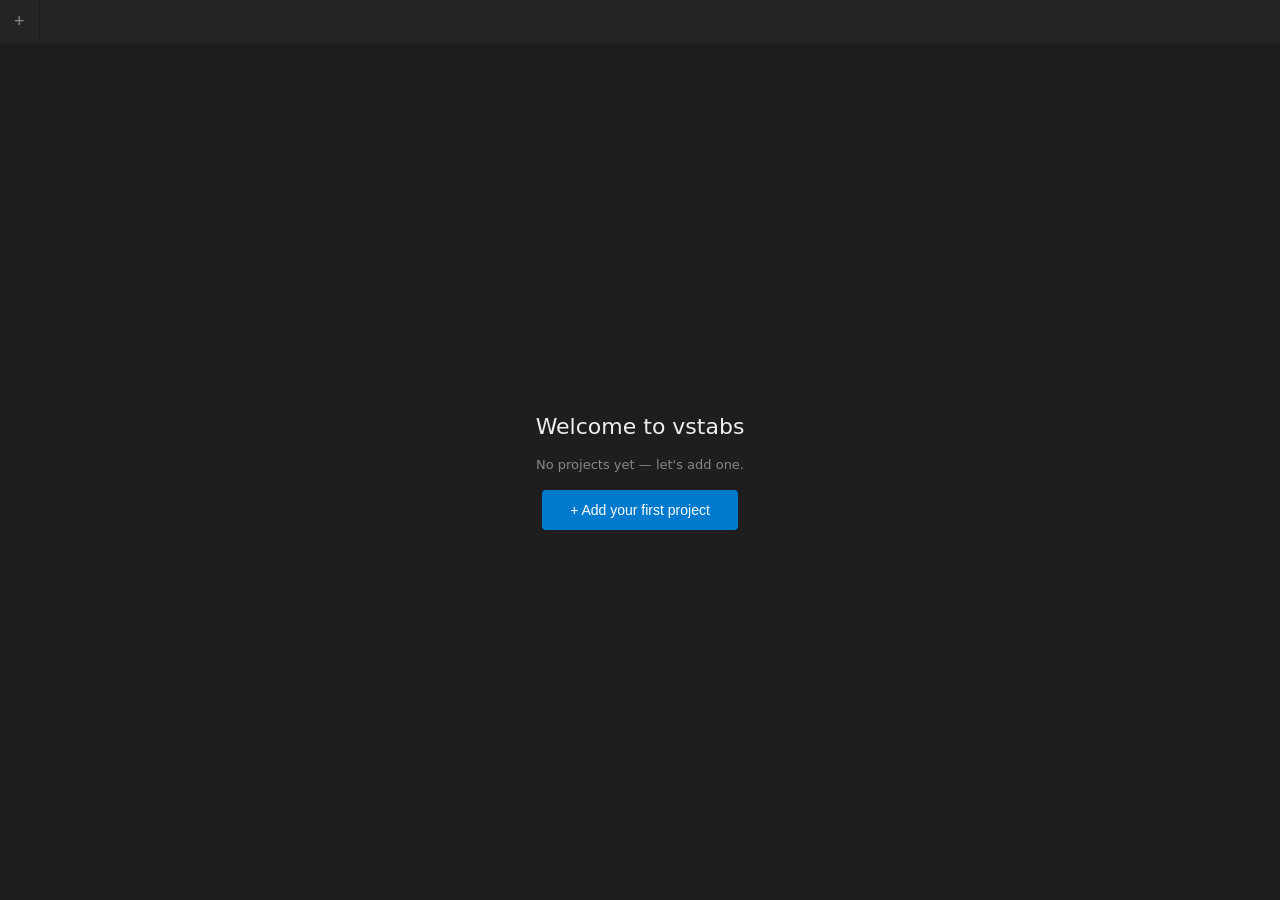
<file: ui/index.html>
<!DOCTYPE html>
<html lang="ko">
<head>
<meta charset="UTF-8">
<title>vstabs</title>
<link rel="stylesheet" href="styles.css">
</head>
<body>

<nav id="tabbar"></nav>

<main id="content">
  <div id="empty-state">
    <h2>Welcome to vstabs</h2>
    <p>No projects yet — let's add one.</p>
    <button id="empty-cta" class="cta">+ Add your first project</button>
  </div>
</main>

<!-- Project add/edit modal -->
<div id="modal-overlay" class="modal-overlay hidden" data-mode="add">
  <div class="modal" role="dialog" aria-labelledby="modal-title">
    <h3 id="modal-title">Add project</h3>

    <div class="row">
      <div class="grow">
        <label>Name</label>
        <input id="f-name" type="text" placeholder="my-project" maxlength="40" />
      </div>
      <div style="flex: 0 0 80px;">
        <label>Icon</label>
        <input id="f-icon" type="text" placeholder="📁" maxlength="4" />
      </div>
    </div>

    <label>Environment</label>
    <div class="env-radio" id="f-env">
      <label data-env="local">Local</label>
      <label data-env="wsl" class="active">WSL</label>
      <label data-env="ssh">SSH</label>
    </div>

    <div id="f-conditional-wsl" class="conditional">
      <label>WSL distro</label>
      <select id="f-wsl-distro"></select>
      <div class="hint">populated from <code>wsl -l --quiet</code></div>
    </div>

    <div id="f-conditional-ssh" class="conditional hidden">
      <label>SSH host</label>
      <input id="f-ssh-host" type="text" list="f-ssh-aliases" placeholder="my-remote-host" />
      <datalist id="f-ssh-aliases"></datalist>
      <div class="hint">suggestions from <code>~/.ssh/config</code> Host aliases — also accepts new names</div>
    </div>

    <p class="folder-hint">📁 Folder is opened from inside VS Code itself
      (File → Open Folder). This tab launches an empty editor window — vstabs
      remembers each tab's last-opened folder per <code>--user-data-dir</code>.
    </p>

    <div id="modal-error" class="error hidden"></div>

    <div class="actions">
      <button id="modal-cancel">Cancel</button>
      <button id="modal-submit" class="primary">Add</button>
    </div>
  </div>
</div>

<!-- Context menu (tab right-click) -->
<div id="ctx-menu" class="ctx-menu hidden">
  <div class="item" data-action="edit">📝 Edit project…</div>
  <div class="item" data-action="move-left">↑ Move left</div>
  <div class="item" data-action="move-right">↓ Move right</div>
  <div class="sep"></div>
  <div class="item danger" data-action="remove">🗑 Remove project</div>
</div>

<!-- Confirm dialog (used for remove) -->
<div id="confirm-overlay" class="modal-overlay hidden">
  <div class="modal" role="alertdialog">
    <h3 id="confirm-title">Confirm</h3>
    <p id="confirm-message" class="confirm-message"></p>
    <div class="actions">
      <button id="confirm-cancel">Cancel</button>
      <button id="confirm-ok" class="primary danger-btn">Remove</button>
    </div>
  </div>
</div>

<script src="app.js"></script>
</body>
</html>
</file>
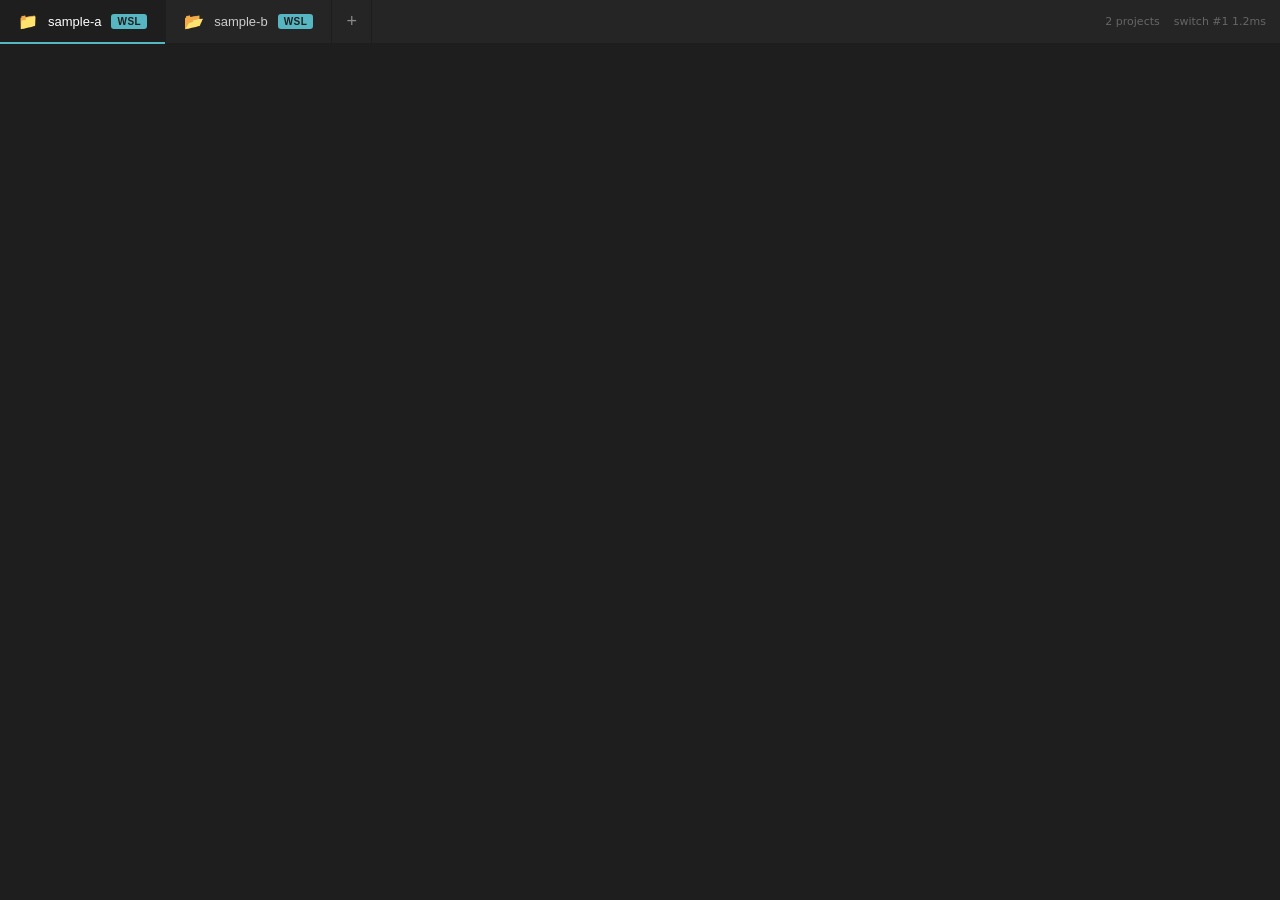
<file: spike/v0.1-iframe-tab/index.html>
<!DOCTYPE html>
<html lang="ko">
<head>
<meta charset="UTF-8">
<title>vstabs</title>
<style>
  * { margin: 0; padding: 0; box-sizing: border-box; }
  body {
    display: flex; flex-direction: column; height: 100vh;
    font-family: 'Segoe UI', -apple-system, system-ui, sans-serif;
    background: #1e1e1e;
  }
  #tabbar {
    display: flex; height: 44px; background: #252526; color: #cccccc;
    align-items: stretch; border-bottom: 1px solid #1e1e1e;
    flex-shrink: 0; user-select: none;
  }
  #tabbar .tab {
    background: transparent; border: none; color: inherit;
    padding: 0 18px; cursor: pointer; font-size: 13px;
    border-right: 1px solid #1e1e1e;
    display: flex; align-items: center; gap: 10px;
    transition: background 0.05s;
    position: relative;
  }
  #tabbar .tab:hover { background: #2a2d2e; }
  #tabbar .tab.active {
    background: #1e1e1e; color: #ffffff;
  }
  #tabbar .tab.active::after {
    content: ""; position: absolute; left: 0; right: 0; bottom: -1px;
    height: 2px; background: var(--env-color, #007acc);
  }
  #tabbar .tab .icon { font-size: 16px; }
  #tabbar .tab .name { font-weight: 500; }
  #tabbar .tab .env-tag {
    font-size: 10px; padding: 2px 6px; border-radius: 3px;
    background: var(--env-color, #555); color: #1e1e1e;
    font-weight: 600; letter-spacing: 0.5px;
  }
  #tabbar .add {
    background: transparent; border: none; color: #888; cursor: pointer;
    padding: 0 14px; font-size: 18px;
    border-right: 1px solid #1e1e1e;
  }
  #tabbar .add:hover { background: #2a2d2e; color: #ccc; }
  #tabbar .spacer { flex: 1; }
  #tabbar .meta {
    display: flex; align-items: center; padding: 0 14px;
    color: #666; font-size: 11px; gap: 14px;
  }
  #content { flex: 1; position: relative; background: #1e1e1e; }
  iframe {
    position: absolute; inset: 0; width: 100%; height: 100%;
    border: none; display: none;
  }
  iframe.active { display: block; }
  #empty-state {
    position: absolute; inset: 0;
    display: none; align-items: center; justify-content: center;
    color: #888; font-size: 14px;
  }
  #empty-state.show { display: flex; }
</style>
<script src="projects.js"></script>
</head>
<body>
<nav id="tabbar"></nav>
<main id="content">
  <div id="empty-state">No project selected</div>
</main>
<script>
  const tabbar = document.getElementById('tabbar');
  const content = document.getElementById('content');

  // ---- Build tabs and iframes from PROJECTS registry ------------------------
  const tabEls = {};
  const iframeEls = {};
  let activeId = null;
  let switchCount = 0;
  let lastSwitchMs = 0;

  function envColor(env) {
    return (typeof ENV_COLORS !== 'undefined' && ENV_COLORS[env]) || '#888';
  }

  function buildFaviconDataUrl(emoji) {
    const svg =
      `<svg xmlns="http://www.w3.org/2000/svg" viewBox="0 0 100 100">` +
      `<text x="50" y="55" text-anchor="middle" dominant-baseline="middle" font-size="80">${emoji}</text>` +
      `</svg>`;
    return 'data:image/svg+xml;utf8,' + encodeURIComponent(svg);
  }

  function setFavicon(emoji) {
    let link = document.querySelector("link[rel~='icon']");
    if (!link) {
      link = document.createElement('link');
      link.rel = 'icon';
      document.head.appendChild(link);
    }
    link.type = 'image/svg+xml';
    link.href = buildFaviconDataUrl(emoji);
  }

  function activate(id) {
    if (!id || !tabEls[id]) return;
    const t0 = performance.now();
    Object.entries(tabEls).forEach(([k, el]) => el.classList.toggle('active', k === id));
    Object.entries(iframeEls).forEach(([k, el]) => el.classList.toggle('active', k === id));
    activeId = id;
    const proj = PROJECTS.find(p => p.id === id);
    if (proj) {
      // Browser tab title — this is what shows in OS taskbar / Chrome tab bar
      document.title = `${proj.icon} ${proj.name} — vstabs`;
      setFavicon(proj.icon);
    }
    const t1 = performance.now();
    switchCount++;
    lastSwitchMs = t1 - t0;
    renderMeta();
  }

  function renderMeta() {
    const meta = tabbar.querySelector('.meta');
    if (!meta) return;
    const total = PROJECTS.length;
    meta.innerHTML =
      `<span>${total} project${total === 1 ? '' : 's'}</span>` +
      `<span>switch #${switchCount} ${lastSwitchMs.toFixed(1)}ms</span>`;
  }

  function buildTabbar() {
    PROJECTS.forEach(proj => {
      const tab = document.createElement('button');
      tab.className = 'tab';
      tab.style.setProperty('--env-color', envColor(proj.env));
      tab.dataset.id = proj.id;
      tab.innerHTML =
        `<span class="icon">${proj.icon}</span>` +
        `<span class="name">${proj.name}</span>` +
        `<span class="env-tag">${proj.env.toUpperCase()}</span>`;
      tab.addEventListener('click', () => activate(proj.id));
      tabbar.appendChild(tab);
      tabEls[proj.id] = tab;

      const iframe = document.createElement('iframe');
      iframe.dataset.id = proj.id;
      iframe.src = `http://127.0.0.1:${proj.port}/?folder=${encodeURIComponent(proj.folder)}`;
      content.appendChild(iframe);
      iframeEls[proj.id] = iframe;
    });

    // "+" button (placeholder for v0.1 add-project UI)
    const addBtn = document.createElement('button');
    addBtn.className = 'add';
    addBtn.title = 'Add project';
    addBtn.textContent = '+';
    addBtn.addEventListener('click', () => {
      alert(
        'Add-project UI is v0.1 work.\n\n' +
        'For the spike, edit projects.js and reload (Ctrl+R).\n\n' +
        'Production model: form to enter name + env + folder + port,\n' +
        'then writes to %APPDATA%\\vstabs\\projects.json and lazy-spawns code-server.'
      );
    });
    tabbar.appendChild(addBtn);

    const spacer = document.createElement('div');
    spacer.className = 'spacer';
    tabbar.appendChild(spacer);

    const meta = document.createElement('div');
    meta.className = 'meta';
    tabbar.appendChild(meta);
  }

  // ---- Hotkeys --------------------------------------------------------------
  // Ctrl+Alt+1..9 — direct project select (Tab inside VS Code is too hot to claim)
  window.addEventListener('keydown', (e) => {
    if (e.ctrlKey && e.altKey && /^Digit[1-9]$/.test(e.code)) {
      const n = parseInt(e.code.slice(-1), 10);
      const proj = PROJECTS[n - 1];
      if (proj) {
        activate(proj.id);
        e.preventDefault();
      }
    }
  });

  // ---- Boot -----------------------------------------------------------------
  if (typeof PROJECTS === 'undefined' || PROJECTS.length === 0) {
    document.getElementById('empty-state').classList.add('show');
    document.title = 'vstabs (no projects)';
  } else {
    buildTabbar();
    activate(PROJECTS[0].id);
  }
</script>
</body>
</html>
</file>
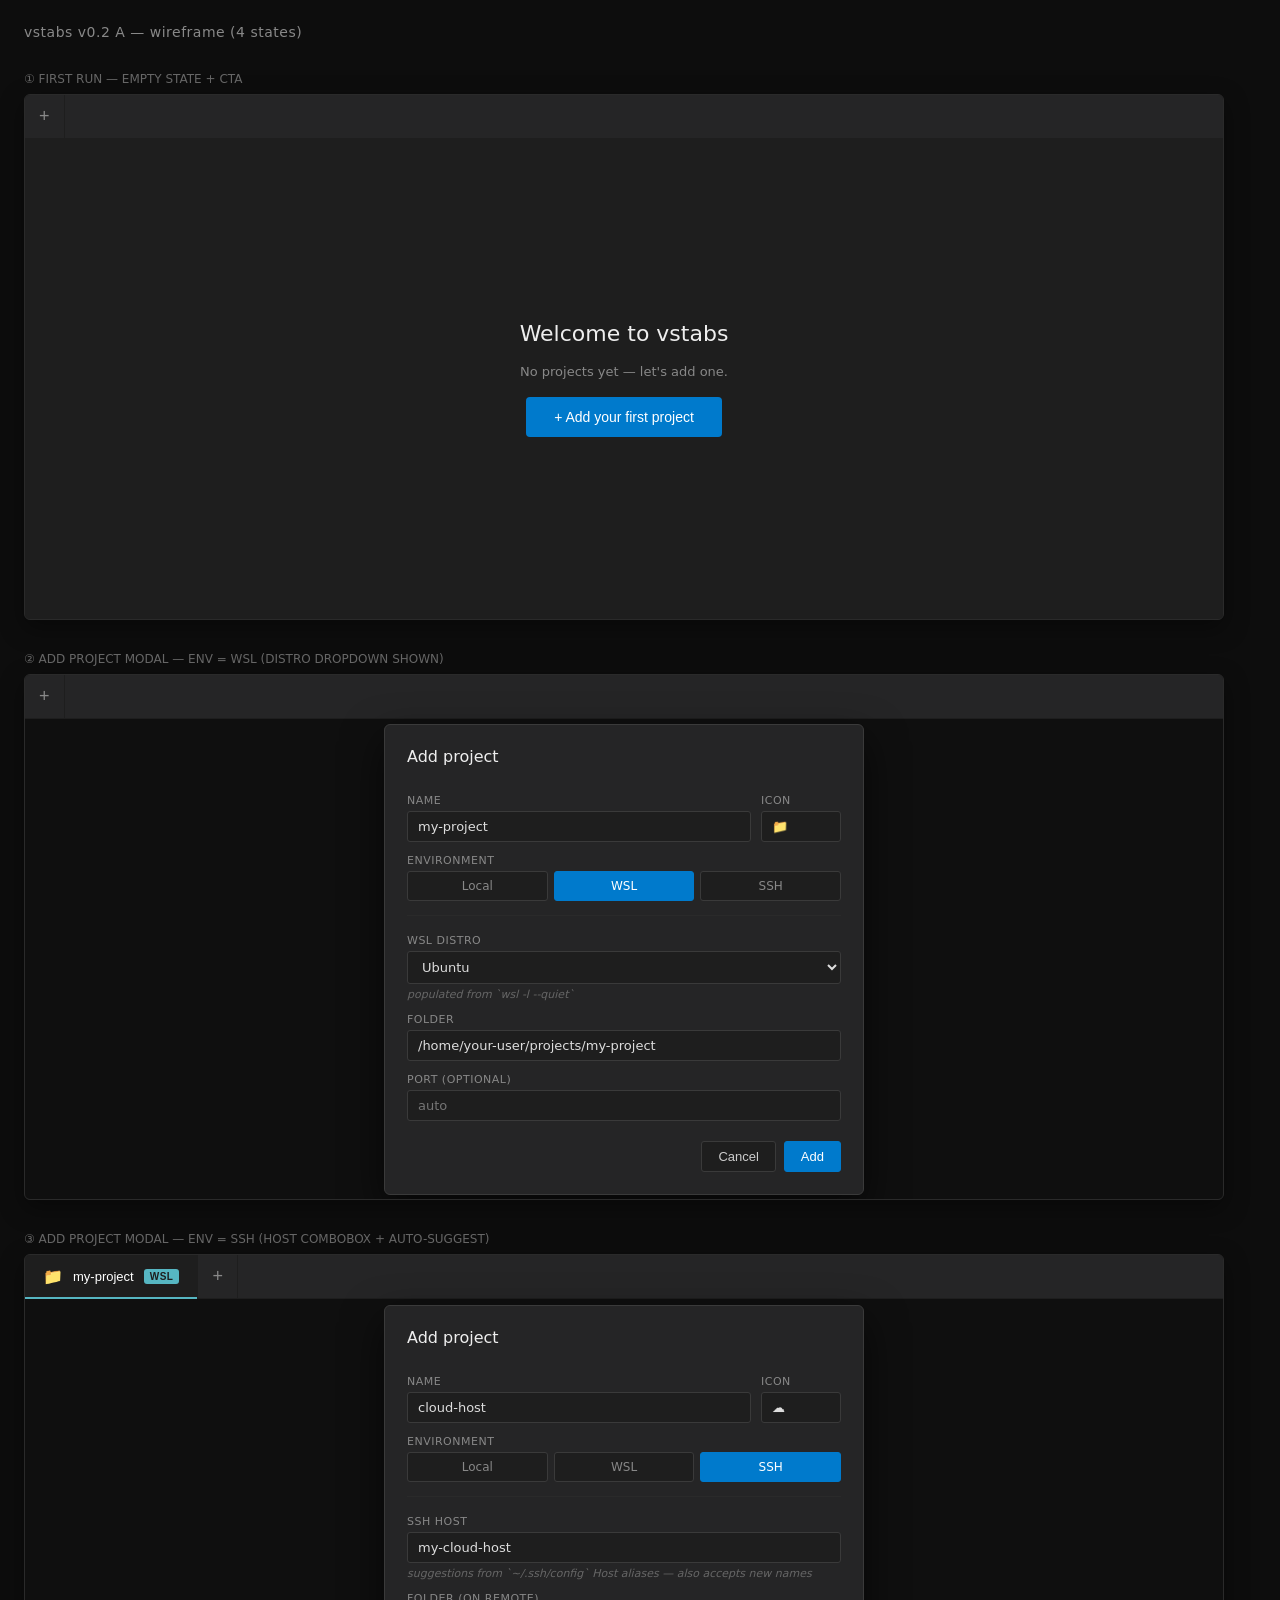
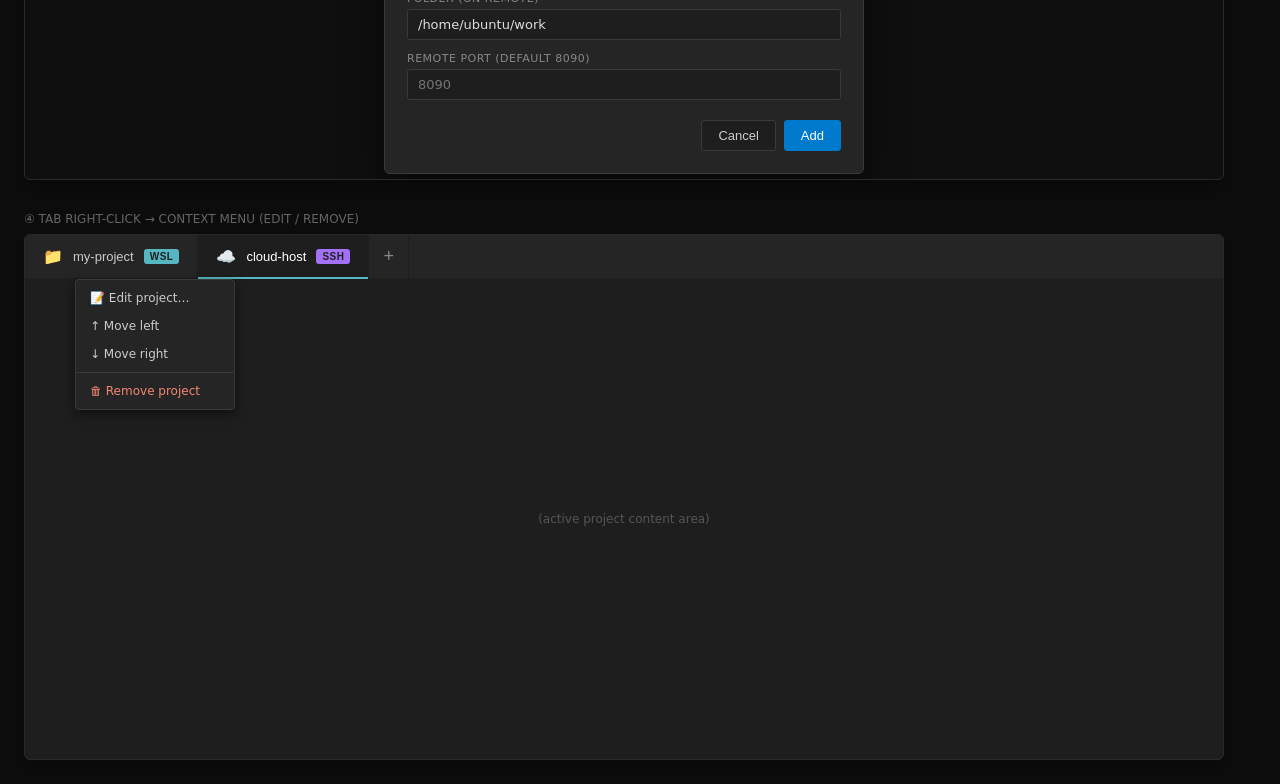
<file: docs/mockups/v0.2-a-add-project.html>
<!DOCTYPE html>
<html lang="en">
<head>
<meta charset="UTF-8">
<title>vstabs v0.2 A — wireframe</title>
<style>
  * { margin: 0; padding: 0; box-sizing: border-box; }
  body {
    background: #0d0d0d; color: #cccccc;
    font-family: 'Segoe UI', -apple-system, system-ui, sans-serif;
    padding: 24px; min-height: 100vh;
  }
  h1 { font-size: 14px; color: #888; margin-bottom: 8px; font-weight: 500; letter-spacing: 0.5px; }
  h2 { font-size: 12px; color: #666; margin: 32px 0 8px; font-weight: 400; text-transform: uppercase; }
  .frame {
    background: #1e1e1e; border: 1px solid #2a2a2a; border-radius: 6px;
    overflow: hidden; max-width: 1200px;
    box-shadow: 0 8px 24px rgba(0,0,0,0.4);
  }

  /* tab bar */
  #tabbar {
    display: flex; height: 44px; background: #252526;
    align-items: stretch; border-bottom: 1px solid #1e1e1e;
    user-select: none;
  }
  #tabbar .tab {
    background: transparent; border: none; color: #ccc;
    padding: 0 18px; cursor: pointer; font-size: 13px;
    border-right: 1px solid #1e1e1e;
    display: flex; align-items: center; gap: 10px;
    position: relative;
  }
  #tabbar .tab.active { background: #1e1e1e; color: #fff; }
  #tabbar .tab.active::after {
    content: ""; position: absolute; left: 0; right: 0; bottom: -1px;
    height: 2px; background: #56b6c2;
  }
  #tabbar .tab .icon { font-size: 16px; }
  #tabbar .tab .env-tag {
    font-size: 10px; padding: 2px 6px; border-radius: 3px;
    color: #1e1e1e; font-weight: 600; letter-spacing: 0.5px;
  }
  .env-local { background: #7cb342; }
  .env-wsl { background: #56b6c2; }
  .env-ssh { background: #a371f7; }
  #tabbar .add {
    background: transparent; border: none; color: #888; cursor: pointer;
    padding: 0 14px; font-size: 18px; border-right: 1px solid #1e1e1e;
  }

  /* content area */
  .content {
    height: 480px; background: #1e1e1e;
    display: flex; align-items: center; justify-content: center;
    color: #555; font-size: 12px;
  }

  /* empty-state */
  .empty {
    display: flex; flex-direction: column; align-items: center; gap: 18px;
    color: #ccc;
  }
  .empty h3 { font-size: 22px; font-weight: 400; color: #eee; margin: 0; }
  .empty p { font-size: 13px; color: #888; }
  .empty .cta {
    background: #007acc; color: white; border: none;
    padding: 12px 28px; font-size: 14px; border-radius: 4px;
    cursor: pointer; font-weight: 500;
  }
  .empty .cta:hover { background: #1389d6; }

  /* modal overlay */
  .modal-overlay {
    position: relative; background: rgba(0,0,0,0.5);
    height: 480px; display: flex; align-items: center; justify-content: center;
  }
  .modal {
    background: #252526; border: 1px solid #3a3a3a;
    width: 480px; padding: 22px; border-radius: 6px;
    box-shadow: 0 16px 40px rgba(0,0,0,0.6);
  }
  .modal h3 {
    color: #eee; font-size: 16px; font-weight: 500; margin-bottom: 16px;
  }
  .modal label {
    display: block; font-size: 11px; color: #888; margin-top: 12px;
    text-transform: uppercase; letter-spacing: 0.5px;
  }
  .modal input, .modal select {
    width: 100%; background: #1e1e1e; border: 1px solid #3a3a3a;
    color: #ddd; padding: 7px 10px; font-size: 13px; border-radius: 3px;
    margin-top: 4px; font-family: inherit;
  }
  .modal input:focus, .modal select:focus {
    outline: none; border-color: #007acc;
  }
  .modal .row { display: flex; gap: 10px; }
  .modal .row > div { flex: 1; }
  .modal .env-radio {
    display: flex; gap: 6px; margin-top: 4px;
  }
  .modal .env-radio label {
    flex: 1; text-align: center; padding: 7px; cursor: pointer;
    background: #1e1e1e; border: 1px solid #3a3a3a; border-radius: 3px;
    color: #888; font-size: 12px; text-transform: none; letter-spacing: 0;
    margin: 0; font-weight: 500;
  }
  .modal .env-radio label.active {
    background: #007acc; color: white; border-color: #007acc;
  }
  .modal .conditional {
    border-top: 1px solid #2a2a2a; margin-top: 14px; padding-top: 6px;
  }
  .modal .actions {
    display: flex; justify-content: flex-end; gap: 8px; margin-top: 20px;
  }
  .modal .actions button {
    padding: 7px 16px; border-radius: 3px; cursor: pointer; font-size: 13px;
    border: 1px solid #3a3a3a; background: #1e1e1e; color: #ccc;
  }
  .modal .actions button.primary {
    background: #007acc; color: white; border-color: #007acc;
  }
  .modal .hint {
    font-size: 11px; color: #666; margin-top: 4px; font-style: italic;
  }

  /* context menu */
  .ctx-pos { position: relative; }
  .ctx-menu {
    position: absolute; top: 44px; left: 50px;
    background: #252526; border: 1px solid #3a3a3a; border-radius: 4px;
    padding: 4px 0; min-width: 160px; font-size: 12px;
    box-shadow: 0 4px 12px rgba(0,0,0,0.5);
  }
  .ctx-menu .item {
    padding: 7px 14px; cursor: pointer; color: #ccc;
  }
  .ctx-menu .item:hover { background: #094771; color: white; }
  .ctx-menu .sep { height: 1px; background: #3a3a3a; margin: 4px 0; }
  .ctx-menu .danger { color: #f48771; }
</style>
</head>
<body>

<h1>vstabs v0.2 A — wireframe (4 states)</h1>

<h2>① First run — empty state + CTA</h2>
<div class="frame">
  <nav id="tabbar">
    <button class="add">+</button>
  </nav>
  <div class="content">
    <div class="empty">
      <h3>Welcome to vstabs</h3>
      <p>No projects yet — let's add one.</p>
      <button class="cta">+ Add your first project</button>
    </div>
  </div>
</div>

<h2>② Add Project modal — env = WSL (distro dropdown shown)</h2>
<div class="frame">
  <nav id="tabbar">
    <button class="add">+</button>
  </nav>
  <div class="modal-overlay">
    <div class="modal">
      <h3>Add project</h3>
      <div class="row">
        <div>
          <label>Name</label>
          <input type="text" value="my-project" />
        </div>
        <div style="flex: 0 0 80px;">
          <label>Icon</label>
          <input type="text" value="📁" />
        </div>
      </div>

      <label>Environment</label>
      <div class="env-radio">
        <label>Local</label>
        <label class="active">WSL</label>
        <label>SSH</label>
      </div>

      <div class="conditional">
        <label>WSL distro</label>
        <select>
          <option>Ubuntu</option>
          <option>Ubuntu-22.04</option>
          <option>Debian</option>
        </select>
        <div class="hint">populated from `wsl -l --quiet`</div>
      </div>

      <label>Folder</label>
      <input type="text" value="/home/your-user/projects/my-project" />

      <label>Port (optional)</label>
      <input type="text" placeholder="auto" />

      <div class="actions">
        <button>Cancel</button>
        <button class="primary">Add</button>
      </div>
    </div>
  </div>
</div>

<h2>③ Add Project modal — env = SSH (host combobox + auto-suggest)</h2>
<div class="frame">
  <nav id="tabbar">
    <button class="tab active">
      <span class="icon">📁</span><span>my-project</span>
      <span class="env-tag env-wsl">WSL</span>
    </button>
    <button class="add">+</button>
  </nav>
  <div class="modal-overlay">
    <div class="modal">
      <h3>Add project</h3>
      <div class="row">
        <div>
          <label>Name</label>
          <input type="text" value="cloud-host" />
        </div>
        <div style="flex: 0 0 80px;">
          <label>Icon</label>
          <input type="text" value="☁️" />
        </div>
      </div>

      <label>Environment</label>
      <div class="env-radio">
        <label>Local</label>
        <label>WSL</label>
        <label class="active">SSH</label>
      </div>

      <div class="conditional">
        <label>SSH host</label>
        <input type="text" value="my-cloud-host" list="ssh-aliases" />
        <datalist id="ssh-aliases">
          <option value="my-cloud-host">
          <option value="dev-box">
          <option value="gpu-rig">
        </datalist>
        <div class="hint">suggestions from `~/.ssh/config` Host aliases — also accepts new names</div>
      </div>

      <label>Folder (on remote)</label>
      <input type="text" value="/home/ubuntu/work" />

      <label>Remote port (default 8090)</label>
      <input type="text" placeholder="8090" />

      <div class="actions">
        <button>Cancel</button>
        <button class="primary">Add</button>
      </div>
    </div>
  </div>
</div>

<h2>④ Tab right-click → context menu (edit / remove)</h2>
<div class="frame ctx-pos">
  <nav id="tabbar">
    <button class="tab">
      <span class="icon">📁</span><span>my-project</span>
      <span class="env-tag env-wsl">WSL</span>
    </button>
    <button class="tab active">
      <span class="icon">☁️</span><span>cloud-host</span>
      <span class="env-tag env-ssh">SSH</span>
    </button>
    <button class="add">+</button>
  </nav>
  <div class="content">
    <span>(active project content area)</span>
  </div>
  <div class="ctx-menu">
    <div class="item">📝 Edit project…</div>
    <div class="item">↑ Move left</div>
    <div class="item">↓ Move right</div>
    <div class="sep"></div>
    <div class="item danger">🗑 Remove project</div>
  </div>
</div>

</body>
</html>
</file>
<file: ui/styles.css>
* { margin: 0; padding: 0; box-sizing: border-box; }

body {
  display: flex; flex-direction: column; height: 100vh;
  font-family: 'Segoe UI', -apple-system, system-ui, sans-serif;
  background: #1e1e1e; color: #cccccc;
  overflow: hidden;
}

/* ---------- Tab bar ---------- */
#tabbar {
  display: flex; height: 44px; background: #252526;
  align-items: stretch; border-bottom: 1px solid #1e1e1e;
  flex-shrink: 0; user-select: none;
}

#tabbar .tab {
  background: transparent; border: none; color: #cccccc;
  padding: 0 18px; cursor: pointer; font-size: 13px;
  border-right: 1px solid #1e1e1e;
  display: flex; align-items: center; gap: 10px;
  transition: background 0.05s;
  position: relative;
}
#tabbar .tab:hover { background: #2a2d2e; }
#tabbar .tab.active { background: #1e1e1e; color: #ffffff; }
#tabbar .tab.active::after {
  content: ""; position: absolute; left: 0; right: 0; bottom: -1px;
  height: 2px; background: var(--env-color, #007acc);
}
#tabbar .tab .icon { font-size: 16px; }
#tabbar .tab .name { font-weight: 500; }
#tabbar .tab .env-tag {
  font-size: 10px; padding: 2px 6px; border-radius: 3px;
  background: var(--env-color, #555); color: #1e1e1e;
  font-weight: 600; letter-spacing: 0.5px;
}
#tabbar .tab .status-dot {
  width: 6px; height: 6px; border-radius: 50%;
  background: #555; transition: background 0.15s;
}
#tabbar .tab .status-dot.running { background: #4caf50; }
#tabbar .tab .status-dot.spawning { background: #ffa726; }
#tabbar .tab .status-dot.failed { background: #f44336; }

#tabbar .tab .close {
  margin-left: 4px; width: 18px; height: 18px;
  display: inline-flex; align-items: center; justify-content: center;
  border-radius: 3px; color: #888;
  opacity: 0; transition: opacity 0.1s, background 0.1s, color 0.1s;
  font-size: 14px; line-height: 1;
}
#tabbar .tab:hover .close,
#tabbar .tab.active .close {
  opacity: 1;
}
#tabbar .tab .close:hover {
  background: #4a2222; color: #f48771;
}

#tabbar .add {
  background: transparent; border: none; color: #888; cursor: pointer;
  padding: 0 14px; font-size: 18px;
  border-right: 1px solid #1e1e1e;
}
#tabbar .add:hover { background: #2a2d2e; color: #ccc; }

#tabbar .spacer { flex: 1; }
#tabbar .meta {
  display: flex; align-items: center; padding: 0 14px;
  color: #666; font-size: 11px; gap: 14px;
}

/* ---------- Content area ---------- */
#content { flex: 1; position: relative; background: #1e1e1e; }

iframe {
  position: absolute; inset: 0; width: 100%; height: 100%;
  border: none; display: none;
}
iframe.active { display: block; }

/* ---------- Empty state ---------- */
#empty-state {
  position: absolute; inset: 0;
  display: flex; flex-direction: column;
  align-items: center; justify-content: center; gap: 18px;
  color: #ccc;
}
#empty-state.hidden { display: none; }
#empty-state h2 { font-size: 22px; font-weight: 400; color: #eee; }
#empty-state p { font-size: 13px; color: #888; }
.cta {
  background: #007acc; color: white; border: none;
  padding: 12px 28px; font-size: 14px; border-radius: 4px;
  cursor: pointer; font-weight: 500;
}
.cta:hover { background: #1389d6; }

/* ---------- Modal ---------- */
.modal-overlay {
  position: fixed; inset: 0; background: rgba(0, 0, 0, 0.5);
  display: flex; align-items: center; justify-content: center;
  z-index: 1000;
}
.modal-overlay.hidden { display: none; }
.modal {
  background: #252526; border: 1px solid #3a3a3a;
  width: 480px; max-width: 95vw; padding: 22px; border-radius: 6px;
  box-shadow: 0 16px 40px rgba(0, 0, 0, 0.6);
  max-height: 90vh; overflow-y: auto;
}
.modal h3 {
  color: #eee; font-size: 16px; font-weight: 500; margin-bottom: 16px;
}
.modal label {
  display: block; font-size: 11px; color: #888; margin-top: 12px;
  text-transform: uppercase; letter-spacing: 0.5px;
}
.modal input, .modal select {
  width: 100%; background: #1e1e1e; border: 1px solid #3a3a3a;
  color: #ddd; padding: 7px 10px; font-size: 13px; border-radius: 3px;
  margin-top: 4px; font-family: inherit;
}
.modal input:focus, .modal select:focus {
  outline: none; border-color: #007acc;
}
.modal .row { display: flex; gap: 10px; align-items: flex-end; }
.modal .grow { flex: 1; }
.modal .env-radio {
  display: flex; gap: 6px; margin-top: 4px;
}
.modal .env-radio label {
  flex: 1; text-align: center; padding: 7px; cursor: pointer;
  background: #1e1e1e; border: 1px solid #3a3a3a; border-radius: 3px;
  color: #888; font-size: 12px; text-transform: none; letter-spacing: 0;
  margin: 0; font-weight: 500;
}
.modal .env-radio label.active {
  background: #007acc; color: white; border-color: #007acc;
}
.modal .conditional {
  border-top: 1px solid #2a2a2a; margin-top: 14px; padding-top: 6px;
}
.modal .conditional.hidden { display: none; }
.modal .hint {
  font-size: 11px; color: #666; margin-top: 4px; font-style: italic;
}
.modal .hint code {
  background: #1e1e1e; padding: 1px 4px; border-radius: 2px; font-style: normal;
}
.modal .actions {
  display: flex; justify-content: flex-end; gap: 8px; margin-top: 20px;
}
.modal .actions button {
  padding: 7px 16px; border-radius: 3px; cursor: pointer; font-size: 13px;
  border: 1px solid #3a3a3a; background: #1e1e1e; color: #ccc;
  font-family: inherit;
}
.modal .actions button.primary {
  background: #007acc; color: white; border-color: #007acc;
}
.modal .actions button.primary:hover { background: #1389d6; }
.modal .actions button.danger-btn {
  background: #c62828; border-color: #c62828;
}
.modal .actions button.danger-btn:hover { background: #d33a3a; }
.modal .folder-hint {
  margin-top: 18px; padding: 10px 12px;
  background: #1e2734; border: 1px solid #2c3e50;
  border-radius: 3px; font-size: 12px; line-height: 1.5; color: #9bb3c9;
}
.modal .folder-hint code {
  background: #0f1419; padding: 1px 5px; border-radius: 2px;
  color: #c5d4e0; font-size: 11px;
}
.modal .error {
  background: #4a1a1a; border: 1px solid #c62828; color: #f48771;
  padding: 8px 10px; border-radius: 3px; font-size: 12px; margin-top: 14px;
}
.modal .error.hidden { display: none; }
.modal .confirm-message {
  font-size: 13px; color: #ccc; line-height: 1.5;
}

/* ---------- Context menu ---------- */
.ctx-menu {
  position: fixed; z-index: 1001;
  background: #252526; border: 1px solid #3a3a3a; border-radius: 4px;
  padding: 4px 0; min-width: 180px; font-size: 12px;
  box-shadow: 0 4px 12px rgba(0, 0, 0, 0.5);
}
.ctx-menu.hidden { display: none; }
.ctx-menu .item {
  padding: 7px 14px; cursor: pointer; color: #ccc; user-select: none;
}
.ctx-menu .item:hover { background: #094771; color: white; }
.ctx-menu .sep { height: 1px; background: #3a3a3a; margin: 4px 0; }
.ctx-menu .danger { color: #f48771; }

/* ---------- Add menu (+ button dropdown) ---------- */
.add-menu {
  position: fixed; z-index: 1001;
  background: #252526; border: 1px solid #3a3a3a; border-radius: 4px;
  padding: 4px 0; min-width: 240px; font-size: 13px;
  box-shadow: 0 4px 12px rgba(0, 0, 0, 0.5);
  max-height: 70vh; overflow-y: auto;
}
.add-menu .item {
  padding: 8px 14px; cursor: pointer; color: #ccc; user-select: none;
  display: flex; align-items: center; gap: 10px;
}
.add-menu .item:hover { background: #094771; color: white; }
.add-menu .item .glyph { font-size: 14px; width: 18px; text-align: center; }
.add-menu .item .alt { color: #888; font-size: 11px; margin-left: auto; }
.add-menu .item:hover .alt { color: #cce0f0; }
.add-menu .sep { height: 1px; background: #3a3a3a; margin: 4px 0; }
.add-menu .group-label {
  padding: 6px 14px 2px; color: #6a6a6a; font-size: 10px;
  text-transform: uppercase; letter-spacing: 0.5px; font-weight: 600;
}

/* ---------- Toast ---------- */
.toast {
  position: fixed; bottom: 12px; left: 50%; transform: translateX(-50%);
  background: #333; color: #eee; padding: 8px 14px;
  border-radius: 4px; font-size: 12px;
  opacity: 0; transition: opacity 0.2s;
  pointer-events: none; max-width: 600px; z-index: 1100;
}
.toast.show { opacity: 0.95; }
</file>
